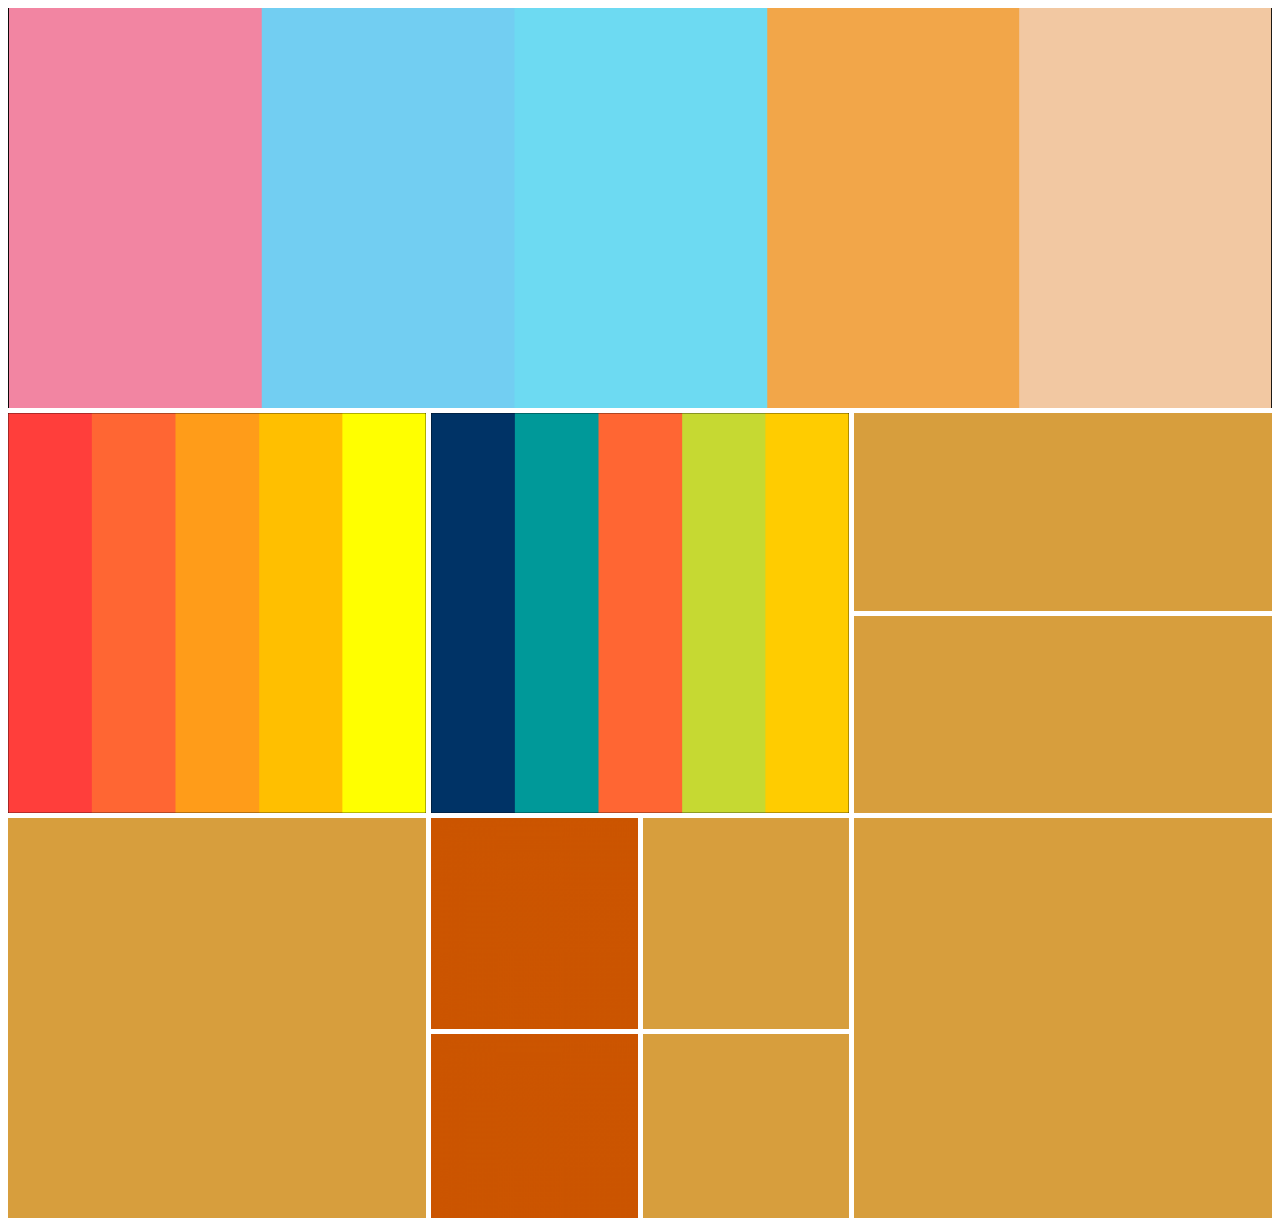
<file: index.html>
<!DOCTYPE html>
<html lang="en">
<head>
    <meta charset="UTF-8">
    <meta http-equiv="X-UA-Compatible" content="IE=edge">
    <meta name="viewport" content="width=device-width, initial-scale=1.0">
    <title>Document</title>
    <link rel="stylesheet" href="style.css">
    
</head>
<body>
    <header>

    </header>
    <main>
        <section class="row first-container">
            <img src="./images/13900533.png" alt="">
        </section>

        <section class="row second-container">
            <div><img src="./images/6621369.png" alt=""></div>
            <div><img src="./images/9477710.png" alt=""></div>
            <div class="two-img">
                <div><img src="./images/9f6f5201.webp" alt=""></div>
                <div><img src="./images/9f6f5201.webp" alt=""></div>
            </div>
       </section>
          <section class="row third-container">
            <div>
            <img src="./images/9f6f5201.webp" alt="">
           </div>
             <div class="jhamela">
                <div> 
                    <img src="./images/main-qimg-a0d5fa0e38cfa70c1922cebea629ffb6.webp" alt=""> 
                </div>
                <div>
                    <img src="./images/main5201.webp" alt="">
                </div>
             <div>
                <img src="./images/main-qimg-a0d5fa0e38cfa70c1922cebea629ffb6.webp" alt=""> 
                </div>
                <div>
                    <img src="./images/main5201.webp" alt="">
                </div>
             </div>
              <div>
                <img src="./images/9f6f5201.webp" alt="">
               </div>
    </section>


    </main>
</body>
</html>
</file>
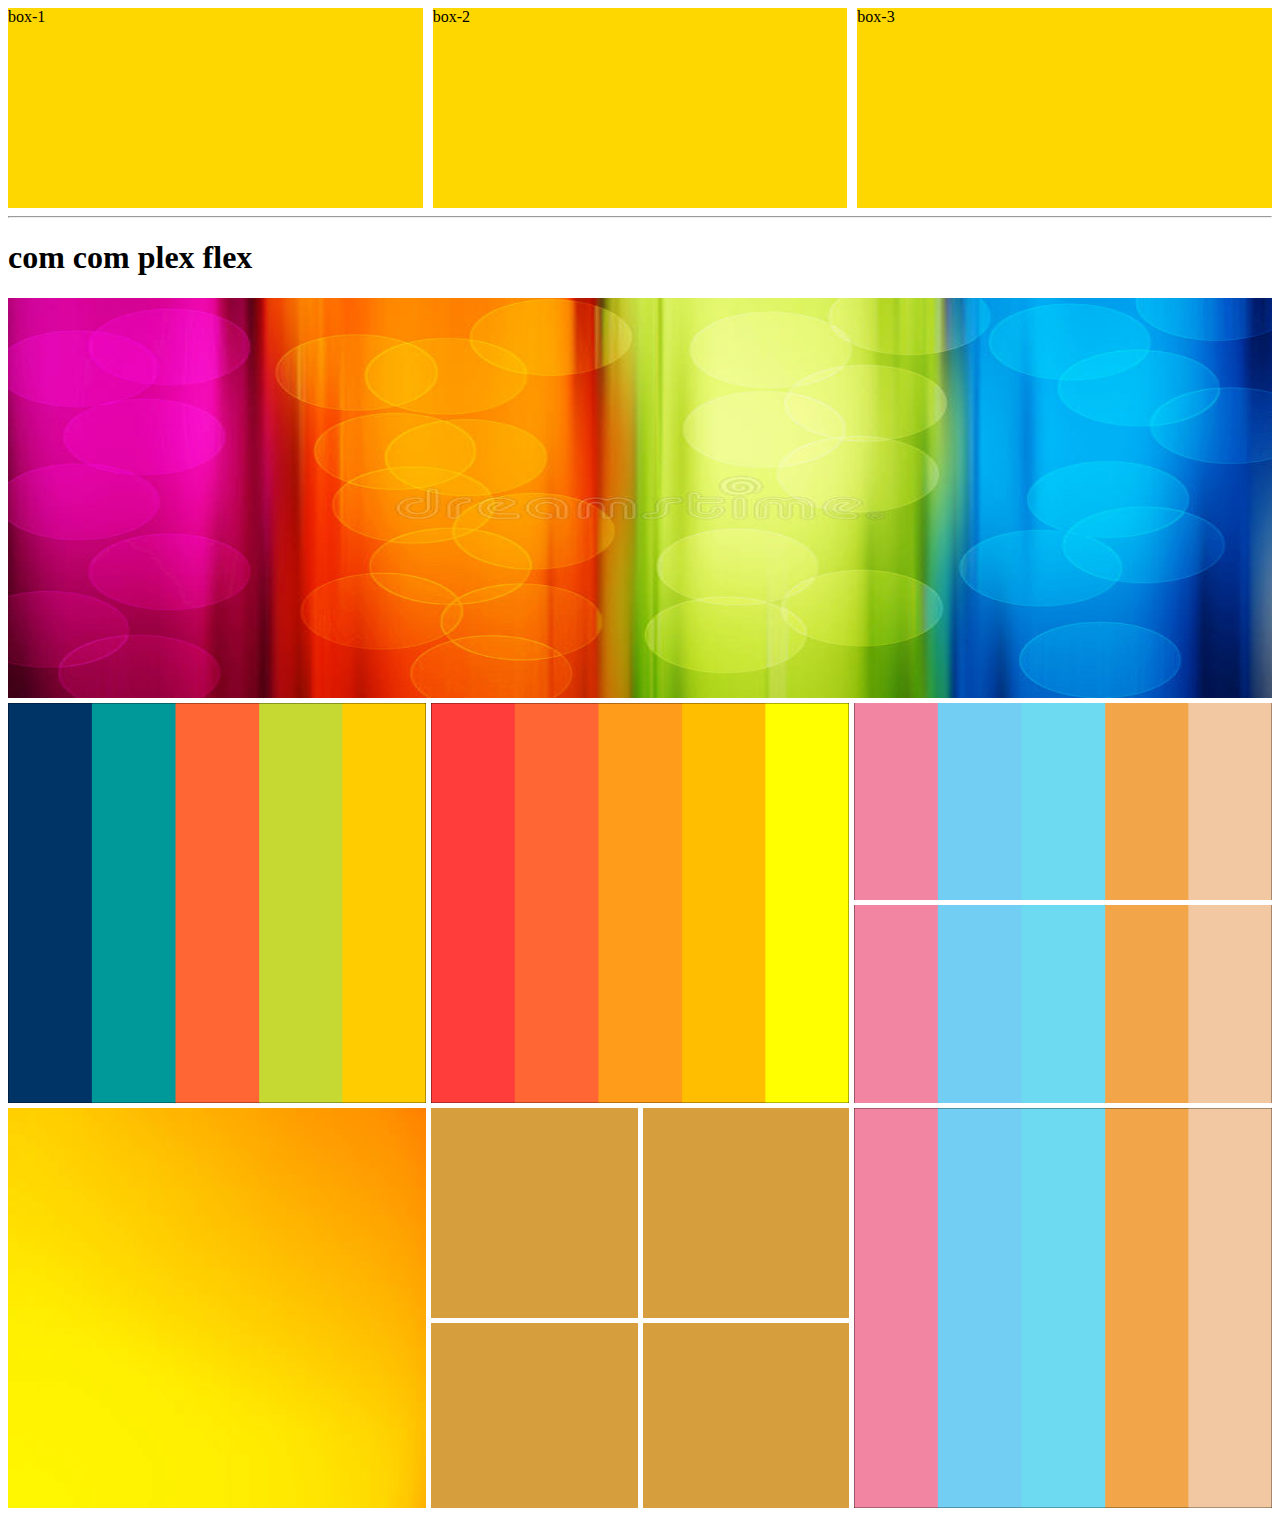
<file: responsive-one.html>
<!DOCTYPE html>
<html lang="en">
<head>
    <meta charset="UTF-8">
    <meta http-equiv="X-UA-Compatible" content="IE=edge">
    <meta name="viewport" content="width=device-width, initial-scale=1.0">
    <title>Responsive</title>
    <link rel="stylesheet" href="/respon.css">
</head>
<body>
    <div class="container">
        <div class="box">box-1</div>
        <div class="box">box-2</div>
        <div class="box">box-3</div>
    </div>
    <hr>
    <!-- responsive website mile-2 -->
    <h1>com com plex flex</h1>
    <section class="row">
        <img src="./images/colorful-background-18592778.jpg" alt="">
    </section>
    <section class="row second-row">
        <div class="row-container">
            <img src="./images/9477710.png" alt="">
        </div>
        <div class="row-container ">
            <img src="./images/6621369.png" alt="">
        </div>
        <div class="third-row-container">
            <div>
                <img src="./images/13900533.png" alt=""> 
             </div> 

              <div>
             <img src="./images/13900533.png" alt="">  
            </div>  
        </div>
    </section>

    <section class="row third-row">
        <div><img src="./images/vivid-blurred-colorful-wallpaper-background_58702-2826.webp" alt=""></div>
        
        <div class="problems">
           <div>
            <img src="./images/main5201.webp" alt="">
           </div>
           <div>
            <img src="./images/main5201.webp" alt="">
           </div>
           <div>
            <img src="./images/main5201.webp" alt="">
           </div>
           <div>
            <img src="./images/main5201.webp" alt="">
           </div>

        </div>
        

        <div>
            <img src="./images/13900533.png" alt="">  

        </div> 

    </section>
</body>
</html>
</file>
<file: style.css>
.row{
    /* height:400px; */
    margin-bottom:5px;
}
img{
width:100%;
height:100%;
}
.second-container{
    display:flex;
    gap: 5px;
}
.second-container > div{
    flex:1;
}
.two-img{
    display: flex;
    gap: 5px;
    flex-direction: column;
}
.two-img div{
   height: calc(50% - 5px/2);
}


.third-container{
    display: flex;
    gap: 5px;
  
}
.third-container > div{
    flex:1;
}
.jhamela{
    display: grid;
    gap:5px;
    grid-template-columns: repeat(2,1fr);
    overflow: hidden;  
}

/* responsive */
@media screen and (max-width:576px) {
    .second-container, .third-container{
        flex-direction: column;
       
    }
    .jhamela{
       grid-template-columns: repeat(1,fr);
    }
}
@media  screen and (min-width:577px) {

    .row{
        height:400px;
    }
    
}
</file>
<file: respon.css>
.container{
    display: flex;
   
    gap:10px;
}
.box{
    width:100%;
    height:200px;
    background: gold;
}
@media screen and (max-width:576px) {
    .container{
        flex-direction: column;
    }
    
}
@media screen and ( min-width:577px) and (max-width:992px){
   .box{
    background: #000;
   }

}
/* responsive website mile-2 */
.row{
     height: 400px;
    margin-bottom: 5px;
}
 img{
    width:100%;
    height: 100%;
}
.second-row{
   display: flex;
   gap: 5px;
   
}
.second-row > div{
    flex: 1;
}
.third-row-container{
    display: flex;
    flex-direction: column;
    gap: 5px;
}
.third-row-container div{
   height:calc(50% - 5px/2);
}
.third-row{
    display: flex;
    gap: 5px;
}

.problems{
    display: grid;
    gap:5px;
    grid-template-columns: repeat(2,1fr);
    overflow: hidden;
}
.third-row > div{
    flex: 1;
}

 /* .problems div{
    height: calc(100% - 5px);
}  */
</file>
